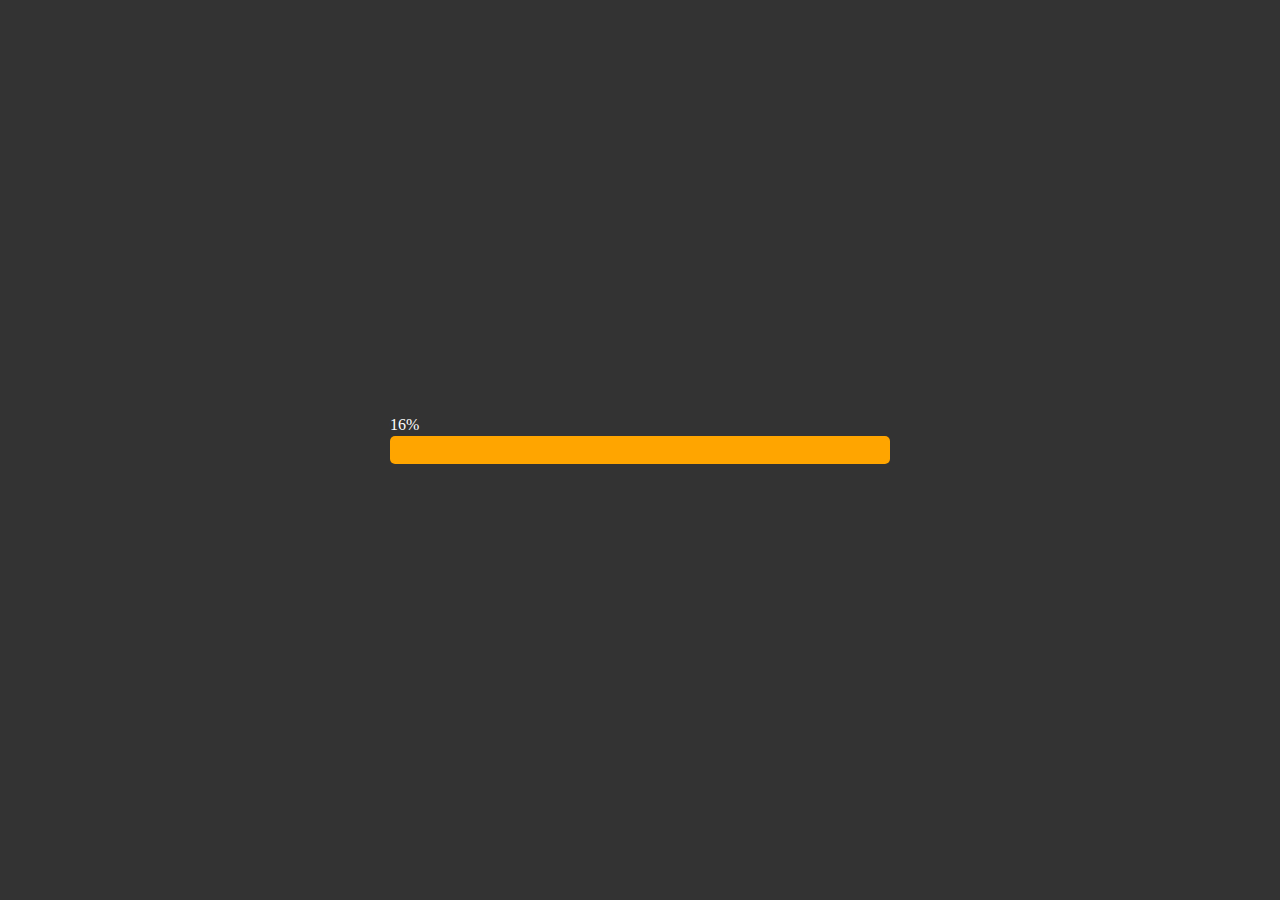
<file: animated-progress-bar/index.html>
<!DOCTYPE html>
<html lang="en">
<head>
    <meta charset="UTF-8">
    <meta name="viewport" content="width=device-width, initial-scale=1.0">
    <link rel="stylesheet" href="style.css">
    <title>Animated Progess Bar</title>
</head>
<body>
    <!-- Animated Progess Bar  -->
    <div class="container">
        <div class="progress-bar">
            <div id="progress-count">0%</div>
            <div class="progress" id="progress"></div>
        </div>
    </div>

    <!-- Script for the count  -->
    <script>
        // Get the count element 
        const progressCount = document.getElementById("progress-count");
        
        // Function to update the progress count 
        function updateProgressCount(progress) {
            progressCount.innerText = `${progress}%`;
        }
        
        // Function to count the progress 
        function countProgress() {
            let progress = 0;

            const interval = setInterval(() => {
                progress++;
                updateProgressCount(progress);
                if(progress === 100) {
                    clearInterval(interval);
                }
            }, 40)
        }
        countProgress()

    </script>
</body>
</html>
</file>
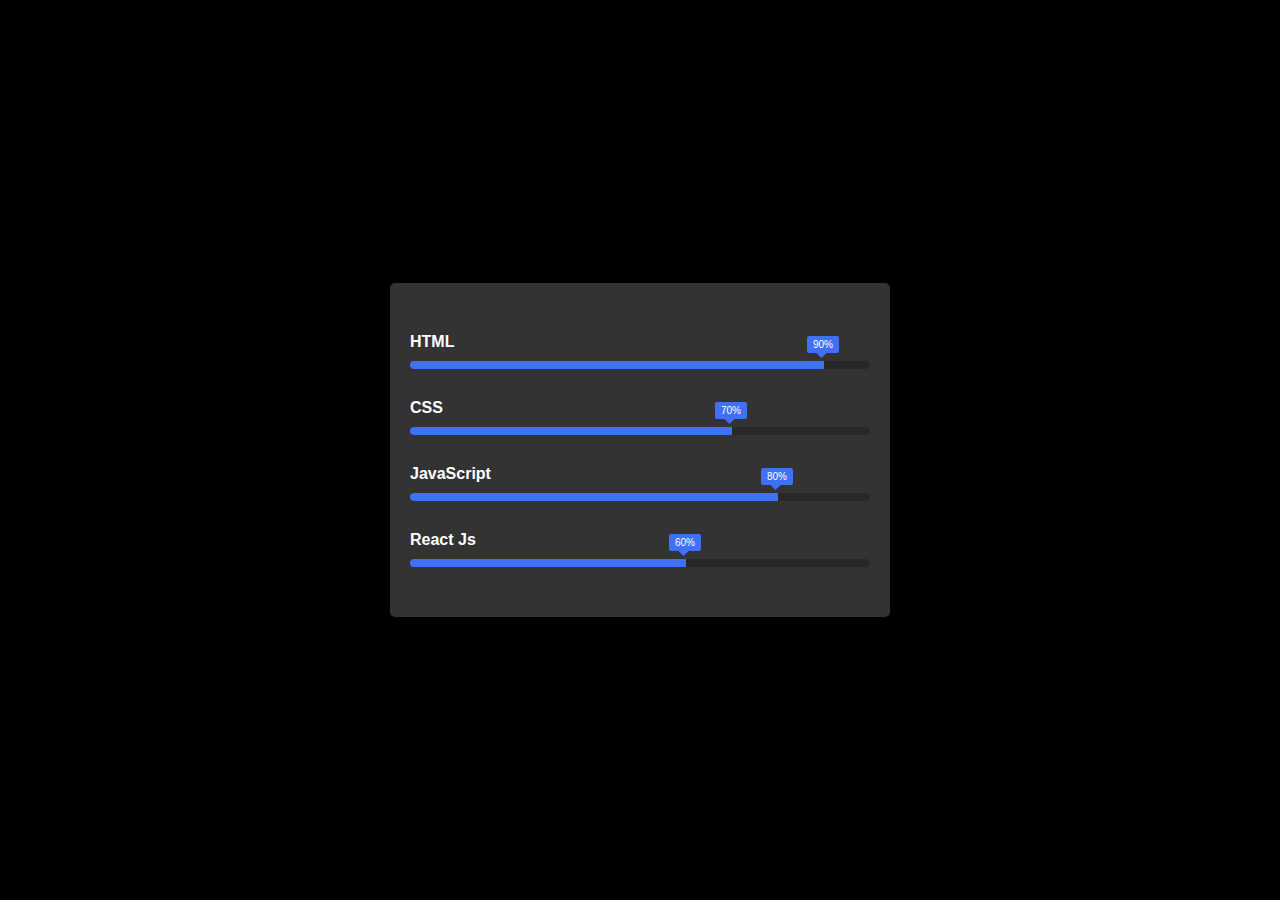
<file: animated-skils-bar/index.html>
<!DOCTYPE html>
<html lang="en">
<head>
    <meta charset="UTF-8">
    <meta name="viewport" content="width=device-width, initial-scale=1.0">
    <link rel="stylesheet" href="style.css">
    <title>Animated Skills Bar</title>
</head>
<body>
    <!-- Animated Skills Bar Container -->
    <div class="animated-skills-container">
        <!-- Skill Box: HTML -->
        <div class="skill-box">
            <span class="skill-title">HTML</span>

            <!-- Skills Bar: HTML -->
            <div class="skills-bar">
                <span class="skill-percentage html">
                    <span class="tooltip">90%</span>
                </span>
            </div>
        </div>
        <!-- Skill Box: CSS -->
        <div class="skill-box">
            <span class="skill-title">CSS</span>

            <!-- Skills Bar: CSS -->
            <div class="skills-bar">
                <span class="skill-percentage css">
                    <span class="tooltip">70%</span>
                </span>
            </div>
        </div>
        <!-- Skill Box: JavaScript -->
        <div class="skill-box">
            <span class="skill-title">JavaScript</span>

            <!-- Skills Bar: JavaScript -->
            <div class="skills-bar">
                <span class="skill-percentage js">
                    <span class="tooltip">80%</span>
                </span>
            </div>
        </div>
        <!-- Skill Box: React Js -->
        <div class="skill-box">
            <span class="skill-title">React Js</span>

            <!-- Skills Bar: React Js -->
            <div class="skills-bar">
                <span class="skill-percentage react">
                    <span class="tooltip">60%</span>
                </span>
            </div>
        </div>
    </div>
</body>
</html>
</file>
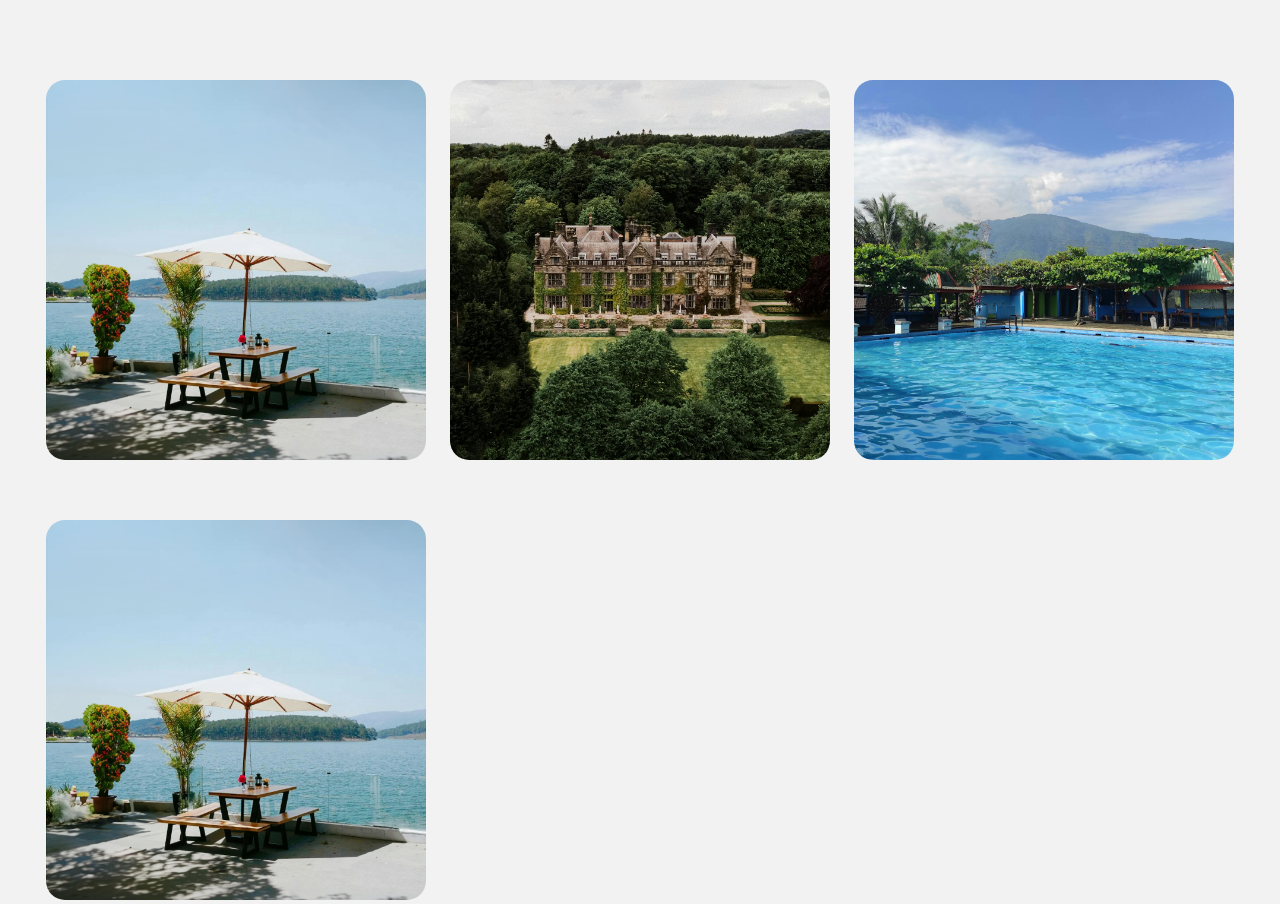
<file: css-card-effect/index.html>
<!DOCTYPE html>
<html lang="en">
  <head>
    <meta charset="UTF-8" />
    <meta name="viewport" content="width=device-width, initial-scale=1.0" />
    <!-- linkup css file  -->
    <link rel="stylesheet" href="/css-card-effect/assets/css/main.css"/>
    <title>CSS Card Hover Effects Using HTML & CSS</title>
  </head>
  <body>
    <div class="container">
      <div class="card-container">
        <!-- Single Card  -->
        <div class="card-article">
          <!-- Card image  -->
          <div class="card-image">
            <img src="/css-card-effect/assets/images/img-1.jpg" class="card-img" alt=""/>
          </div>
          <!-- Card data  -->
          <div class="card-data">
            <div class="card-header">
              <div class="card-description">Sail the Canals of Venice</div>
              <div class="card-sale">20% Off</div>
            </div>
            <div class="card-body">
              <h2 class="card-title">Venice Voyage</h2>
            </div>
            <div class="card-footer">
              <div class="card-ratings">
                <svg xmlns="http://www.w3.org/2000/svg" viewBox="0 0 576 512">
                  <path d="M316.9 18C311.6 7 300.4 0 288.1 0s-23.4 7-28.8 18L195 150.3 51.4 171.5c-12 1.8-22 10.2-25.7 21.7s-.7 24.2 7.9 32.7L137.8 329 113.2 474.7c-2 12 3 24.2 12.9 31.3s23 8 33.8 2.3l128.3-68.5 128.3 68.5c10.8 5.7 23.9 4.9 33.8-2.3s14.9-19.3 12.9-31.3L438.5 329 542.7 225.9c8.6-8.5 11.7-21.2 7.9-32.7s-13.7-19.9-25.7-21.7L381.2 150.3 316.9 18z"/>
                </svg>
                <svg xmlns="http://www.w3.org/2000/svg" viewBox="0 0 576 512">
                  <path d="M316.9 18C311.6 7 300.4 0 288.1 0s-23.4 7-28.8 18L195 150.3 51.4 171.5c-12 1.8-22 10.2-25.7 21.7s-.7 24.2 7.9 32.7L137.8 329 113.2 474.7c-2 12 3 24.2 12.9 31.3s23 8 33.8 2.3l128.3-68.5 128.3 68.5c10.8 5.7 23.9 4.9 33.8-2.3s14.9-19.3 12.9-31.3L438.5 329 542.7 225.9c8.6-8.5 11.7-21.2 7.9-32.7s-13.7-19.9-25.7-21.7L381.2 150.3 316.9 18z"/>
                </svg>
                <svg xmlns="http://www.w3.org/2000/svg" viewBox="0 0 576 512">
                  <path d="M316.9 18C311.6 7 300.4 0 288.1 0s-23.4 7-28.8 18L195 150.3 51.4 171.5c-12 1.8-22 10.2-25.7 21.7s-.7 24.2 7.9 32.7L137.8 329 113.2 474.7c-2 12 3 24.2 12.9 31.3s23 8 33.8 2.3l128.3-68.5 128.3 68.5c10.8 5.7 23.9 4.9 33.8-2.3s14.9-19.3 12.9-31.3L438.5 329 542.7 225.9c8.6-8.5 11.7-21.2 7.9-32.7s-13.7-19.9-25.7-21.7L381.2 150.3 316.9 18z"/>
                </svg>
                <svg xmlns="http://www.w3.org/2000/svg" viewBox="0 0 576 512">
                  <path d="M316.9 18C311.6 7 300.4 0 288.1 0s-23.4 7-28.8 18L195 150.3 51.4 171.5c-12 1.8-22 10.2-25.7 21.7s-.7 24.2 7.9 32.7L137.8 329 113.2 474.7c-2 12 3 24.2 12.9 31.3s23 8 33.8 2.3l128.3-68.5 128.3 68.5c10.8 5.7 23.9 4.9 33.8-2.3s14.9-19.3 12.9-31.3L438.5 329 542.7 225.9c8.6-8.5 11.7-21.2 7.9-32.7s-13.7-19.9-25.7-21.7L381.2 150.3 316.9 18z"/>
                </svg>
                <svg xmlns="http://www.w3.org/2000/svg" viewBox="0 0 576 512"><path d="M287.9 0c9.2 0 17.6 5.2 21.6 13.5l68.6 141.3 153.2 22.6c9 1.3 16.5 7.6 19.3 16.3s.5 18.1-5.9 24.5L433.6 328.4l26.2 155.6c1.5 9-2.2 18.1-9.7 23.5s-17.3 6-25.3 1.7l-137-73.2L151 509.1c-8.1 4.3-17.9 3.7-25.3-1.7s-11.2-14.5-9.7-23.5l26.2-155.6L31.1 218.2c-6.5-6.4-8.7-15.9-5.9-24.5s10.3-14.9 19.3-16.3l153.2-22.6L266.3 13.5C270.4 5.2 278.7 0 287.9 0zm0 79L235.4 187.2c-3.5 7.1-10.2 12.1-18.1 13.3L99 217.9 184.9 303c5.5 5.5 8.1 13.3 6.8 21L171.4 443.7l105.2-56.2c7.1-3.8 15.6-3.8 22.6 0l105.2 56.2L384.2 324.1c-1.3-7.7 1.2-15.5 6.8-21l85.9-85.1L358.6 200.5c-7.8-1.2-14.6-6.1-18.1-13.3L287.9 79z"/></svg>
                <span>4/5</span>
              </div>
              <a href="javascript:void(0)" class="card-button">View Details</a>
            </div>
          </div>
        </div>
        <div class="card-article">
          <!-- Card image  -->
          <img
            src="/css-card-effect/assets/images/img-2.jpg"
            class="card-img"
            alt=""
          />
          <!-- Card data  -->
          <div class="card-data">
            <div class="card-header">
              <div class="card-description">Discover the Beauty of Mimi</div>
              <div class="card-sale">30% Off</div>
            </div>
            <div class="card-body">
              <h2 class="card-title">Mimi Magic</h2>
            </div>
            <div class="card-footer">
              <div class="card-ratings">
                <svg xmlns="http://www.w3.org/2000/svg" viewBox="0 0 576 512">
                  <path d="M316.9 18C311.6 7 300.4 0 288.1 0s-23.4 7-28.8 18L195 150.3 51.4 171.5c-12 1.8-22 10.2-25.7 21.7s-.7 24.2 7.9 32.7L137.8 329 113.2 474.7c-2 12 3 24.2 12.9 31.3s23 8 33.8 2.3l128.3-68.5 128.3 68.5c10.8 5.7 23.9 4.9 33.8-2.3s14.9-19.3 12.9-31.3L438.5 329 542.7 225.9c8.6-8.5 11.7-21.2 7.9-32.7s-13.7-19.9-25.7-21.7L381.2 150.3 316.9 18z"/>
                </svg>
                <svg xmlns="http://www.w3.org/2000/svg" viewBox="0 0 576 512">
                  <path d="M316.9 18C311.6 7 300.4 0 288.1 0s-23.4 7-28.8 18L195 150.3 51.4 171.5c-12 1.8-22 10.2-25.7 21.7s-.7 24.2 7.9 32.7L137.8 329 113.2 474.7c-2 12 3 24.2 12.9 31.3s23 8 33.8 2.3l128.3-68.5 128.3 68.5c10.8 5.7 23.9 4.9 33.8-2.3s14.9-19.3 12.9-31.3L438.5 329 542.7 225.9c8.6-8.5 11.7-21.2 7.9-32.7s-13.7-19.9-25.7-21.7L381.2 150.3 316.9 18z"/>
                </svg>
                <svg xmlns="http://www.w3.org/2000/svg" viewBox="0 0 576 512">
                  <path d="M316.9 18C311.6 7 300.4 0 288.1 0s-23.4 7-28.8 18L195 150.3 51.4 171.5c-12 1.8-22 10.2-25.7 21.7s-.7 24.2 7.9 32.7L137.8 329 113.2 474.7c-2 12 3 24.2 12.9 31.3s23 8 33.8 2.3l128.3-68.5 128.3 68.5c10.8 5.7 23.9 4.9 33.8-2.3s14.9-19.3 12.9-31.3L438.5 329 542.7 225.9c8.6-8.5 11.7-21.2 7.9-32.7s-13.7-19.9-25.7-21.7L381.2 150.3 316.9 18z"/>
                </svg>
                <svg xmlns="http://www.w3.org/2000/svg" viewBox="0 0 576 512">
                  <path d="M316.9 18C311.6 7 300.4 0 288.1 0s-23.4 7-28.8 18L195 150.3 51.4 171.5c-12 1.8-22 10.2-25.7 21.7s-.7 24.2 7.9 32.7L137.8 329 113.2 474.7c-2 12 3 24.2 12.9 31.3s23 8 33.8 2.3l128.3-68.5 128.3 68.5c10.8 5.7 23.9 4.9 33.8-2.3s14.9-19.3 12.9-31.3L438.5 329 542.7 225.9c8.6-8.5 11.7-21.2 7.9-32.7s-13.7-19.9-25.7-21.7L381.2 150.3 316.9 18z"/>
                </svg>
                <svg xmlns="http://www.w3.org/2000/svg" viewBox="0 0 576 512">
                  <path d="M316.9 18C311.6 7 300.4 0 288.1 0s-23.4 7-28.8 18L195 150.3 51.4 171.5c-12 1.8-22 10.2-25.7 21.7s-.7 24.2 7.9 32.7L137.8 329 113.2 474.7c-2 12 3 24.2 12.9 31.3s23 8 33.8 2.3l128.3-68.5 128.3 68.5c10.8 5.7 23.9 4.9 33.8-2.3s14.9-19.3 12.9-31.3L438.5 329 542.7 225.9c8.6-8.5 11.7-21.2 7.9-32.7s-13.7-19.9-25.7-21.7L381.2 150.3 316.9 18z"/>
                </svg>
                <span>5/5</span>
              </div>
              <a href="javascript:void(0)" class="card-button">View Details</a>
            </div>
          </div>
        </div>
        <div class="card-article">
          <!-- Card image  -->
          <img
            src="/css-card-effect/assets/images/img-3.jpg"
            class="card-img"
            alt=""
          />
          <!-- Card data  -->
          <div class="card-data">
            <div class="card-header">
              <div class="card-description">Bask in the Beauty of Rio</div>
              <div class="card-sale">15% off</div>
            </div>
            <div class="card-body">
              <h2 class="card-title">Rio Retreat</h2>
            </div>
            <div class="card-footer">
              <div class="card-ratings">
                <svg xmlns="http://www.w3.org/2000/svg" viewBox="0 0 576 512">
                  <path d="M316.9 18C311.6 7 300.4 0 288.1 0s-23.4 7-28.8 18L195 150.3 51.4 171.5c-12 1.8-22 10.2-25.7 21.7s-.7 24.2 7.9 32.7L137.8 329 113.2 474.7c-2 12 3 24.2 12.9 31.3s23 8 33.8 2.3l128.3-68.5 128.3 68.5c10.8 5.7 23.9 4.9 33.8-2.3s14.9-19.3 12.9-31.3L438.5 329 542.7 225.9c8.6-8.5 11.7-21.2 7.9-32.7s-13.7-19.9-25.7-21.7L381.2 150.3 316.9 18z"/>
                </svg>
                <svg xmlns="http://www.w3.org/2000/svg" viewBox="0 0 576 512">
                  <path d="M316.9 18C311.6 7 300.4 0 288.1 0s-23.4 7-28.8 18L195 150.3 51.4 171.5c-12 1.8-22 10.2-25.7 21.7s-.7 24.2 7.9 32.7L137.8 329 113.2 474.7c-2 12 3 24.2 12.9 31.3s23 8 33.8 2.3l128.3-68.5 128.3 68.5c10.8 5.7 23.9 4.9 33.8-2.3s14.9-19.3 12.9-31.3L438.5 329 542.7 225.9c8.6-8.5 11.7-21.2 7.9-32.7s-13.7-19.9-25.7-21.7L381.2 150.3 316.9 18z"/>
                </svg>
                <svg xmlns="http://www.w3.org/2000/svg" viewBox="0 0 576 512">
                  <path d="M316.9 18C311.6 7 300.4 0 288.1 0s-23.4 7-28.8 18L195 150.3 51.4 171.5c-12 1.8-22 10.2-25.7 21.7s-.7 24.2 7.9 32.7L137.8 329 113.2 474.7c-2 12 3 24.2 12.9 31.3s23 8 33.8 2.3l128.3-68.5 128.3 68.5c10.8 5.7 23.9 4.9 33.8-2.3s14.9-19.3 12.9-31.3L438.5 329 542.7 225.9c8.6-8.5 11.7-21.2 7.9-32.7s-13.7-19.9-25.7-21.7L381.2 150.3 316.9 18z"/>
                </svg>
                <svg xmlns="http://www.w3.org/2000/svg" viewBox="0 0 576 512">
                  <path d="M316.9 18C311.6 7 300.4 0 288.1 0s-23.4 7-28.8 18L195 150.3 51.4 171.5c-12 1.8-22 10.2-25.7 21.7s-.7 24.2 7.9 32.7L137.8 329 113.2 474.7c-2 12 3 24.2 12.9 31.3s23 8 33.8 2.3l128.3-68.5 128.3 68.5c10.8 5.7 23.9 4.9 33.8-2.3s14.9-19.3 12.9-31.3L438.5 329 542.7 225.9c8.6-8.5 11.7-21.2 7.9-32.7s-13.7-19.9-25.7-21.7L381.2 150.3 316.9 18z"/>
                </svg>
                <svg xmlns="http://www.w3.org/2000/svg" viewBox="0 0 576 512"><path d="M287.9 0c9.2 0 17.6 5.2 21.6 13.5l68.6 141.3 153.2 22.6c9 1.3 16.5 7.6 19.3 16.3s.5 18.1-5.9 24.5L433.6 328.4l26.2 155.6c1.5 9-2.2 18.1-9.7 23.5s-17.3 6-25.3 1.7l-137-73.2L151 509.1c-8.1 4.3-17.9 3.7-25.3-1.7s-11.2-14.5-9.7-23.5l26.2-155.6L31.1 218.2c-6.5-6.4-8.7-15.9-5.9-24.5s10.3-14.9 19.3-16.3l153.2-22.6L266.3 13.5C270.4 5.2 278.7 0 287.9 0zm0 79L235.4 187.2c-3.5 7.1-10.2 12.1-18.1 13.3L99 217.9 184.9 303c5.5 5.5 8.1 13.3 6.8 21L171.4 443.7l105.2-56.2c7.1-3.8 15.6-3.8 22.6 0l105.2 56.2L384.2 324.1c-1.3-7.7 1.2-15.5 6.8-21l85.9-85.1L358.6 200.5c-7.8-1.2-14.6-6.1-18.1-13.3L287.9 79z"/></svg>
                <span>4/5</span>
              </div>
              <a href="javascript:void(0)" class="card-button">View Details</a>
            </div>
          </div>
        </div>
        <div class="card-article">
          <!-- Card image  -->
          <img
            src="/css-card-effect/assets/images/img-1.jpg"
            class="card-img"
            alt=""
          />
          <!-- Card data  -->
          <div class="card-data">
            <div class="card-header">
              <div class="card-description">Roam the Wilderness of Africa</div>
              <div class="card-sale">15% off</div>
            </div>
            <div class="card-body">
              <h2 class="card-title">Safari Africa</h2>
            </div>
            <div class="card-footer">
              <div class="card-ratings">
                <svg xmlns="http://www.w3.org/2000/svg" viewBox="0 0 576 512">
                  <path d="M316.9 18C311.6 7 300.4 0 288.1 0s-23.4 7-28.8 18L195 150.3 51.4 171.5c-12 1.8-22 10.2-25.7 21.7s-.7 24.2 7.9 32.7L137.8 329 113.2 474.7c-2 12 3 24.2 12.9 31.3s23 8 33.8 2.3l128.3-68.5 128.3 68.5c10.8 5.7 23.9 4.9 33.8-2.3s14.9-19.3 12.9-31.3L438.5 329 542.7 225.9c8.6-8.5 11.7-21.2 7.9-32.7s-13.7-19.9-25.7-21.7L381.2 150.3 316.9 18z"/>
                </svg>
                <svg xmlns="http://www.w3.org/2000/svg" viewBox="0 0 576 512">
                  <path d="M316.9 18C311.6 7 300.4 0 288.1 0s-23.4 7-28.8 18L195 150.3 51.4 171.5c-12 1.8-22 10.2-25.7 21.7s-.7 24.2 7.9 32.7L137.8 329 113.2 474.7c-2 12 3 24.2 12.9 31.3s23 8 33.8 2.3l128.3-68.5 128.3 68.5c10.8 5.7 23.9 4.9 33.8-2.3s14.9-19.3 12.9-31.3L438.5 329 542.7 225.9c8.6-8.5 11.7-21.2 7.9-32.7s-13.7-19.9-25.7-21.7L381.2 150.3 316.9 18z"/>
                </svg>
                <svg xmlns="http://www.w3.org/2000/svg" viewBox="0 0 576 512">
                  <path d="M316.9 18C311.6 7 300.4 0 288.1 0s-23.4 7-28.8 18L195 150.3 51.4 171.5c-12 1.8-22 10.2-25.7 21.7s-.7 24.2 7.9 32.7L137.8 329 113.2 474.7c-2 12 3 24.2 12.9 31.3s23 8 33.8 2.3l128.3-68.5 128.3 68.5c10.8 5.7 23.9 4.9 33.8-2.3s14.9-19.3 12.9-31.3L438.5 329 542.7 225.9c8.6-8.5 11.7-21.2 7.9-32.7s-13.7-19.9-25.7-21.7L381.2 150.3 316.9 18z"/>
                </svg>
                <svg xmlns="http://www.w3.org/2000/svg" viewBox="0 0 576 512"><path d="M287.9 0c9.2 0 17.6 5.2 21.6 13.5l68.6 141.3 153.2 22.6c9 1.3 16.5 7.6 19.3 16.3s.5 18.1-5.9 24.5L433.6 328.4l26.2 155.6c1.5 9-2.2 18.1-9.7 23.5s-17.3 6-25.3 1.7l-137-73.2L151 509.1c-8.1 4.3-17.9 3.7-25.3-1.7s-11.2-14.5-9.7-23.5l26.2-155.6L31.1 218.2c-6.5-6.4-8.7-15.9-5.9-24.5s10.3-14.9 19.3-16.3l153.2-22.6L266.3 13.5C270.4 5.2 278.7 0 287.9 0zm0 79L235.4 187.2c-3.5 7.1-10.2 12.1-18.1 13.3L99 217.9 184.9 303c5.5 5.5 8.1 13.3 6.8 21L171.4 443.7l105.2-56.2c7.1-3.8 15.6-3.8 22.6 0l105.2 56.2L384.2 324.1c-1.3-7.7 1.2-15.5 6.8-21l85.9-85.1L358.6 200.5c-7.8-1.2-14.6-6.1-18.1-13.3L287.9 79z"/></svg>
                <svg xmlns="http://www.w3.org/2000/svg" viewBox="0 0 576 512"><path d="M287.9 0c9.2 0 17.6 5.2 21.6 13.5l68.6 141.3 153.2 22.6c9 1.3 16.5 7.6 19.3 16.3s.5 18.1-5.9 24.5L433.6 328.4l26.2 155.6c1.5 9-2.2 18.1-9.7 23.5s-17.3 6-25.3 1.7l-137-73.2L151 509.1c-8.1 4.3-17.9 3.7-25.3-1.7s-11.2-14.5-9.7-23.5l26.2-155.6L31.1 218.2c-6.5-6.4-8.7-15.9-5.9-24.5s10.3-14.9 19.3-16.3l153.2-22.6L266.3 13.5C270.4 5.2 278.7 0 287.9 0zm0 79L235.4 187.2c-3.5 7.1-10.2 12.1-18.1 13.3L99 217.9 184.9 303c5.5 5.5 8.1 13.3 6.8 21L171.4 443.7l105.2-56.2c7.1-3.8 15.6-3.8 22.6 0l105.2 56.2L384.2 324.1c-1.3-7.7 1.2-15.5 6.8-21l85.9-85.1L358.6 200.5c-7.8-1.2-14.6-6.1-18.1-13.3L287.9 79z"/></svg>
                <span>3/5</span>
              </div>
              <a href="javascript:void(0)" class="card-button">View Details</a>
            </div>
          </div>
        </div>
      </div>
    </div>
  </body>
</html>
</file>
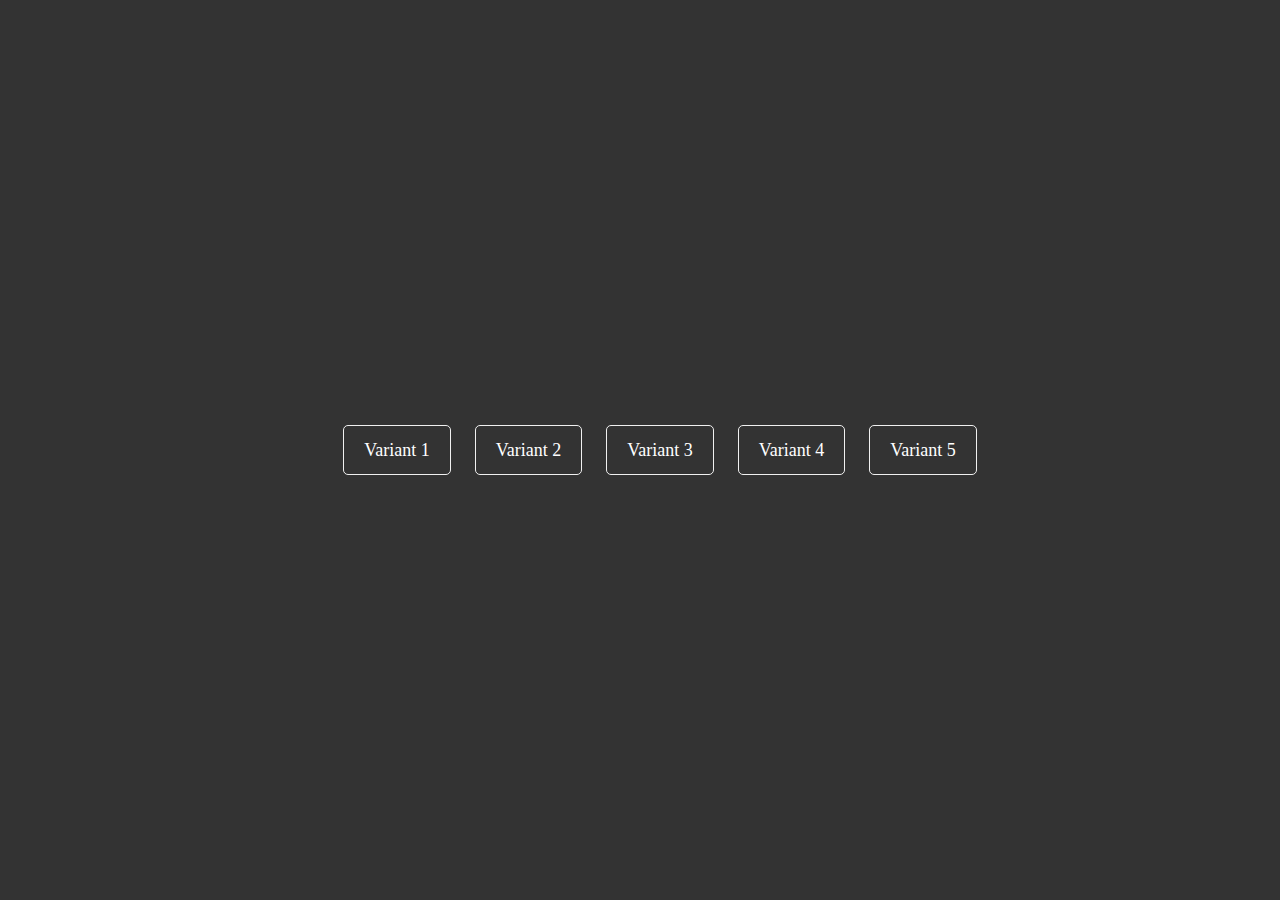
<file: variant-selector/index.html>
<!DOCTYPE html>
<html lang="en">
  <head>
    <meta charset="UTF-8" />
    <meta name="viewport" content="width=device-width, initial-scale=1.0" />
    <link rel="stylesheet" href="./style.css" />
    <script src="script.js" defer></script>
    <title>CSS Recap!</title>
  </head>
  <body>
    <div class="variants">
      <ul>
        <li>
          <a href="javascript:void(0)">variant 1</a>
          <a href="javascript:void(0)">variant 2</a>
          <a href="javascript:void(0)">variant 3</a>
          <a href="javascript:void(0)">variant 4</a>
          <a href="javascript:void(0)">variant 5</a>
        </li>
      </ul>
    </div>
  </body>
</html>
</file>
<file: animated-progress-bar/style.css>
* {
    margin: 0;
    padding: 0;
    box-sizing: border-box;
}
body {
    background-color: #333;
    color: #fff;
    width: 100%;
    height: 100vh;
    display: flex;
    justify-content: center;
    align-items: center;
}
.container {
    max-width: 500px;
    width: 100%;
}

.progress-bar {
    width: 100%;
    height: 28px;
    border-radius: 5px;
    background-color: rgba(0, 0, 0, 0.4);
    position: relative;
}
.progress {
    position: absolute;
    top: 0;
    left: 0;
    width: 100%;
    height: inherit;
    background-color: orange;
    border-radius: 5px;
    animation: progress 4s linear 1 normal forwards;
}
#progress-count {
    position: absolute;
    top: -20px;
    left: 0;
    animation: count 4s linear 1 normal forwards;
}

@keyframes progress {
    0% {
        width: 0;
        opacity: 0.8;
    }
    100% {
        opacity: 1;
    }
}
@keyframes count {
    0%{
        left: 0;
    }
    100% {
        left: 100%;
    }
}
</file>
<file: animated-skils-bar/style.css>
* {
    margin: 0;
    padding: 0;
    box-sizing: border-box;
}

body {
    background-color: #000;
    font-family: Tahoma, sans-serif;
    width: 100%;
    height: 100vh;
    display: flex;
    justify-content: center;
    align-items: center;
}

.animated-skills-container {
    background-color: #333;
    color: #fff;
    max-width: 500px;
    width: 100%;
    padding: 20px;
    border-radius: 5px;
}

.skill-box {
    margin: 30px 0;
}

.skill-box .skill-title {
    display: block;
    font-size: 16px;
    font-weight: 600;
    margin-bottom: 10px;
}

.skill-box .skills-bar {
    width: 100%;
    height: 8px;
    background-color: rgba(0, 0, 0, 0.2);
    border-radius: 5px;
}

.skill-box .skill-percentage {
    display: block;
    position: relative;
    background-color: #4070f4;
    color: #fff;
    width: 90%;
    height: 8px;
    border-radius: 5px 0 0 5px;
    animation: animate 1.5s ease-in-out 1 normal backwards;
}

.skill-box .css {
    width: 70%;
    animation-delay: .1s;
}

.skill-box .js {
    width: 80%;
    animation-delay: .2s;
}

.skill-box .react {
    width: 60%;
    animation-delay: .3s;
}

.skill-box .skill-percentage .tooltip {
    position: absolute;
    right: -15px;
    top: -25px;
    background-color: #4070f4;
    padding: 3px 6px;
    font-size: 10px;
    border-radius: 2px;
    z-index: 1;
}

.skill-box .tooltip::after {
    content: "";
    position: absolute;
    right: 10px;
    bottom: -2px;
    background-color: #4070f4;
    width: 15px;
    height: 15px;
    z-index: -1;
    transform: rotate(45deg);
}

@keyframes animate {
    0% {
        width: 0;
        opacity: 0;
    }

    100% {
        opacity: 1;
    }
}
</file>
<file: css-card-effect/assets/css/main.css>
/* Varibale CSS  */
:root {
    /* Colors  */
    --primary-color: hsl(82, 60%, 28%);
    --primary-text: hsl(0, 0%, 15%);
    --secondary-text-color: hsl(0, 0%, 35%);
    --body-color: hsl(0, 0%, 95%);
    --container-color: hsl(0, 0%, 100%);

    /* Font and typography  */
    --primary-font: Arial, sans-serif;
    --font-lg: 1.25rem;
    --font-sm: .8rem;
}

/* Responsive typography  */

@media screen and (min-width: 1120px) {
    :root {
        --font-lg: 1.5rem;
        --font-sm: .850rem;
    }
}

/* Base  */
* {
    margin: 0;
    padding: 0;
    box-sizing: border-box;
}

body {
    font-family: var(--primary-font);
    background-color: var(--body-color);
    color: var(--primary-text);
}

img {
    max-width: 100%;
    height: auto;
}

svg {
    width: 14px;
    fill: gold;
}

/* Card  */
.container {
    display: grid;
    place-items: center;
    margin-inline: 1.5rem;
    padding-block: 5rem;
}

.card-container {
    display: grid;
    row-gap: 3.5rem;
}

.card-article {
    position: relative;
    overflow: hidden;
    cursor: pointer;
}
.card-article::after {
    content: "";
    width: 100%;
    height: 100%;
    background-color: rgba(0, 0, 0, 0.5);
    position: absolute;
    top: 0;
    left: 0;
    opacity: 0;
    transition: opacity 0.5s ease-in-out;
    border-radius: 1.2rem;
}

.card-article:hover::after {
    opacity: 1;
}

.card-img {
    width: 380px;
    border-radius: 1.2rem;
}

.card-data {
    position: absolute;
    bottom: -10rem;
    left: 0;
    right: 0;
    margin-inline: auto;
    width: 300px;
    background-color: var(--container-color);
    border-radius: 1rem;
    padding: 1.5rem 2rem;
    box-shadow: 0 8px 24px hsla(0, 0%, 0%, .15);
    opacity: 0;
    transition: opacity 1s ease;
    z-index: 1;
}

.card-description {
    display: block;
    font-size: var(--font-sm);
    margin-bottom: .25rem;
}

.card-sale {
    display: block;
    font-size: var(--font-sm);
    margin-bottom: .25rem;
    font-weight: 600;
}

.card-title {
    font-size: var(--font-lg);
    font-weight: 600;
    color: var(--primary-text);
    margin-bottom: .75rem;
    text-transform: capitalize;
}

.card-button {
    text-decoration: none;
    font-size: var(--font-sm);
    font-weight: 600;
    color: var(--primary-color);
}

.card-button:hover {
    text-decoration: underline;
}

.card-footer,
.card-header {
    display: flex;
    justify-content: space-between;
    align-items: center;
    padding: .2rem 0;
}

/* Hover animation  */
.card-article:hover .card-data {
    animation: show-data 1s forwards;
    opacity: 1;
    transition: .3s ease;
}

.card-article:hover {
    animation: remove-overflow 2s forwards;
}

.card-article:not(:hover) {
    animation: show-overflow 2s forwards;
}

.card-article:not(:hover) .card-data {
    animation: remove-data 1s forwards;
}

/* Card animatiion  */
@keyframes show-data {
    50% {
        transform: translateY(-10rem);
    }

    100% {
        transform: translateY(-7rem);
    }
}

@keyframes remove-overflow {
    to {
        overflow: initial;
    }
}

@keyframes remove-data {
    0% {
        transform: translateY(-7rem);
    }

    50% {
        transform: translateY(-10rem);
    }

    100% {
        transform: translateY(0.5rem);
    }
}

@keyframes show-overflow {
    0% {
        overflow: initial;
        pointer-events: none;
    }

    50% {
        overflow: hidden;
    }
}

/* Breakpointes  */
/* For small devices  */
@media screen and (max-width: 340px) {
    .container {
        margin-inline: 1rem;
    }

    .card-data {
        width: 250px;
        padding: 1rem;
    }
}

/* For mediaum devices  */
@media screen and (min-width: 768px) {
    .card-container {
        grid-template-columns: repeat(2, 1fr);
        column-gap: 1.5rem;
    }
}

/* For larger devices  */

@media screen and (min-width: 1120px) {
    .container {
        height: 100vh;
    }

    .card-container {
        grid-template-columns: repeat(3, 1fr);
    }
}

/* For Extra larger devices  */

@media screen and (min-width: 1440px) {
    .container {
        height: 100vh;
    }

    .card-container {
        grid-template-columns: repeat(4, 1fr);
    }
}
</file>
<file: variant-selector/style.css>
body {
    padding: 0;
    margin: 0;
    box-sizing: border-box;
    background-color: #333;
    color: #f0f0f0;
    width: 100%;
    height: 100vh;
    display: flex;
    justify-content: center;
    align-items: center;
}

ul {
    list-style-type: none;
    display: flex;
}

ul li a {
    padding: 14px 20px;
    text-decoration: none;
    font-size: 18px;
    border-radius: 5px;
    transition-property: background-color, color;
    transition-duration: .5s;
    transition-delay: 0.05s;
    color: #fff;
    user-select: none;
    border: 1px solid #f0f0f0;
    text-transform: capitalize;
    margin: 0 10px;
}
ul li a:hover{
    background-color: #fff;
    color: #333;
}

.active {
    background-color: #fff;
    color: #333;
}
</file>
